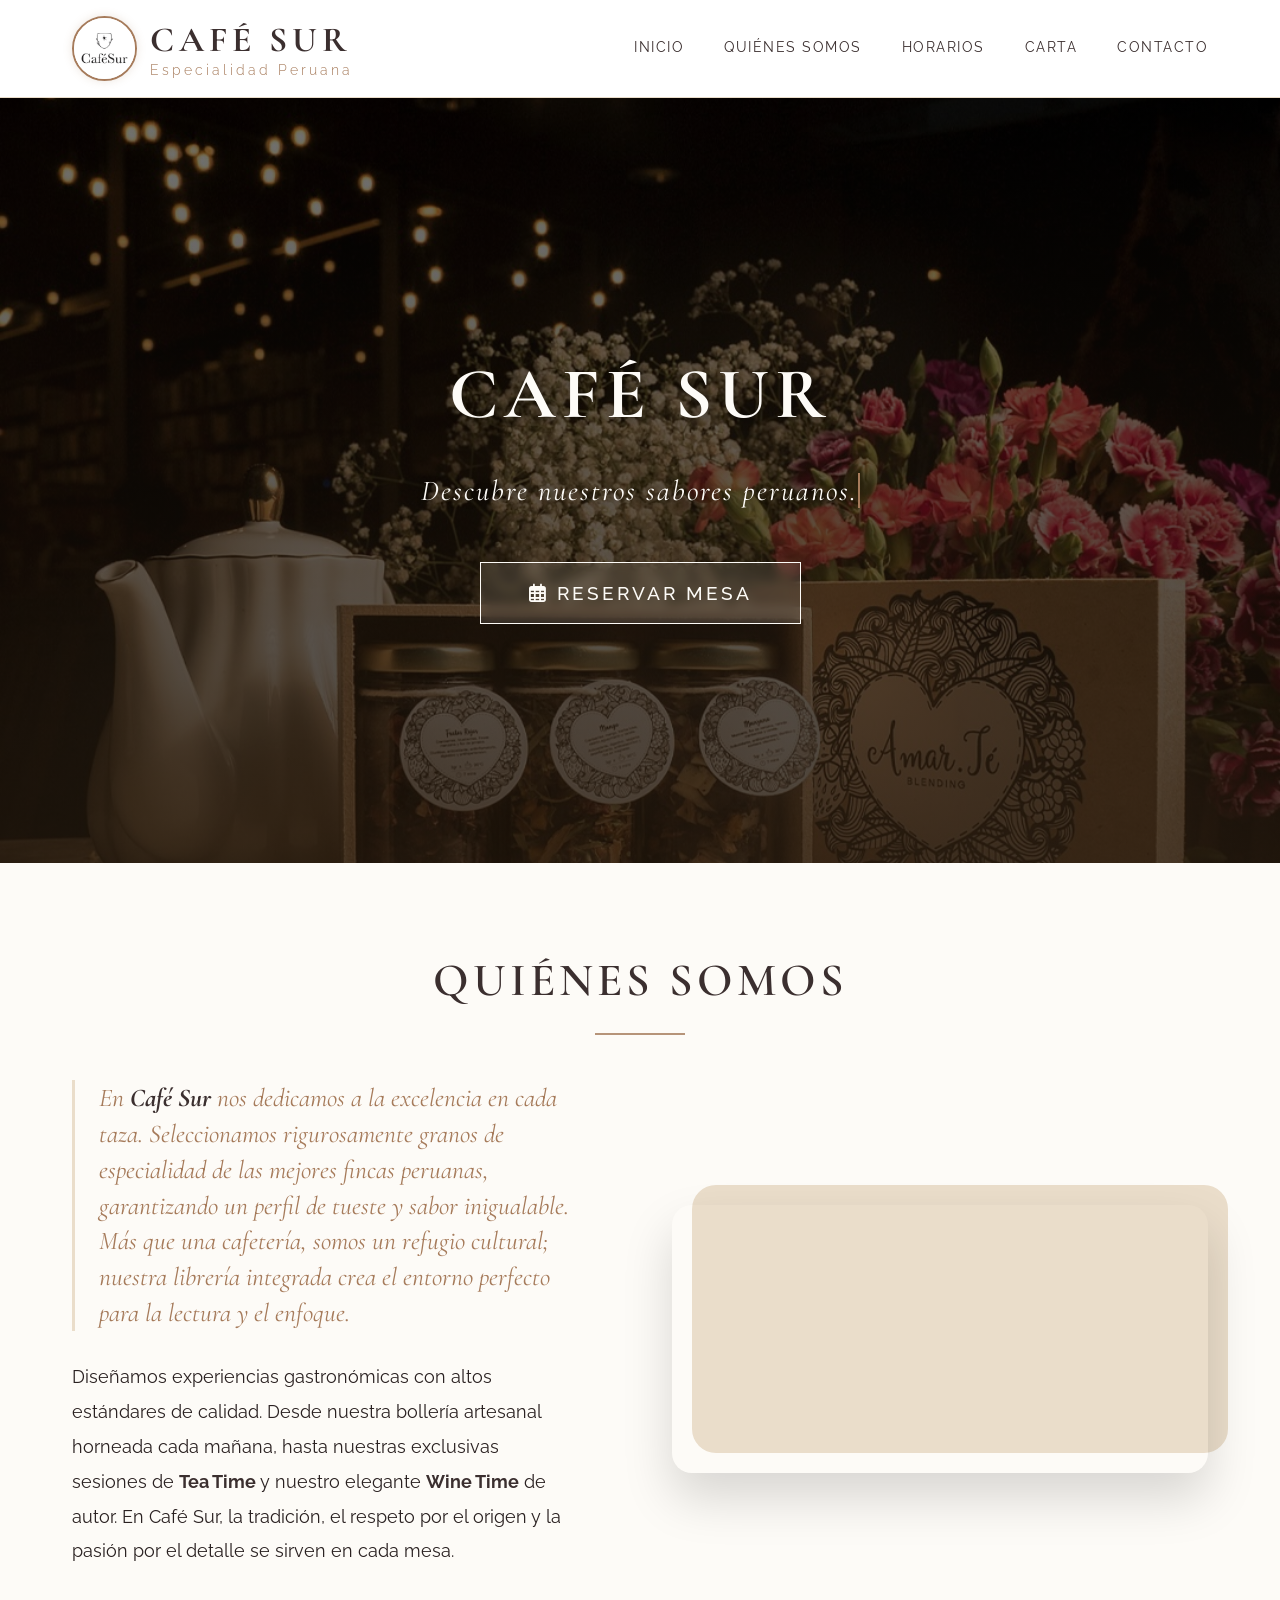
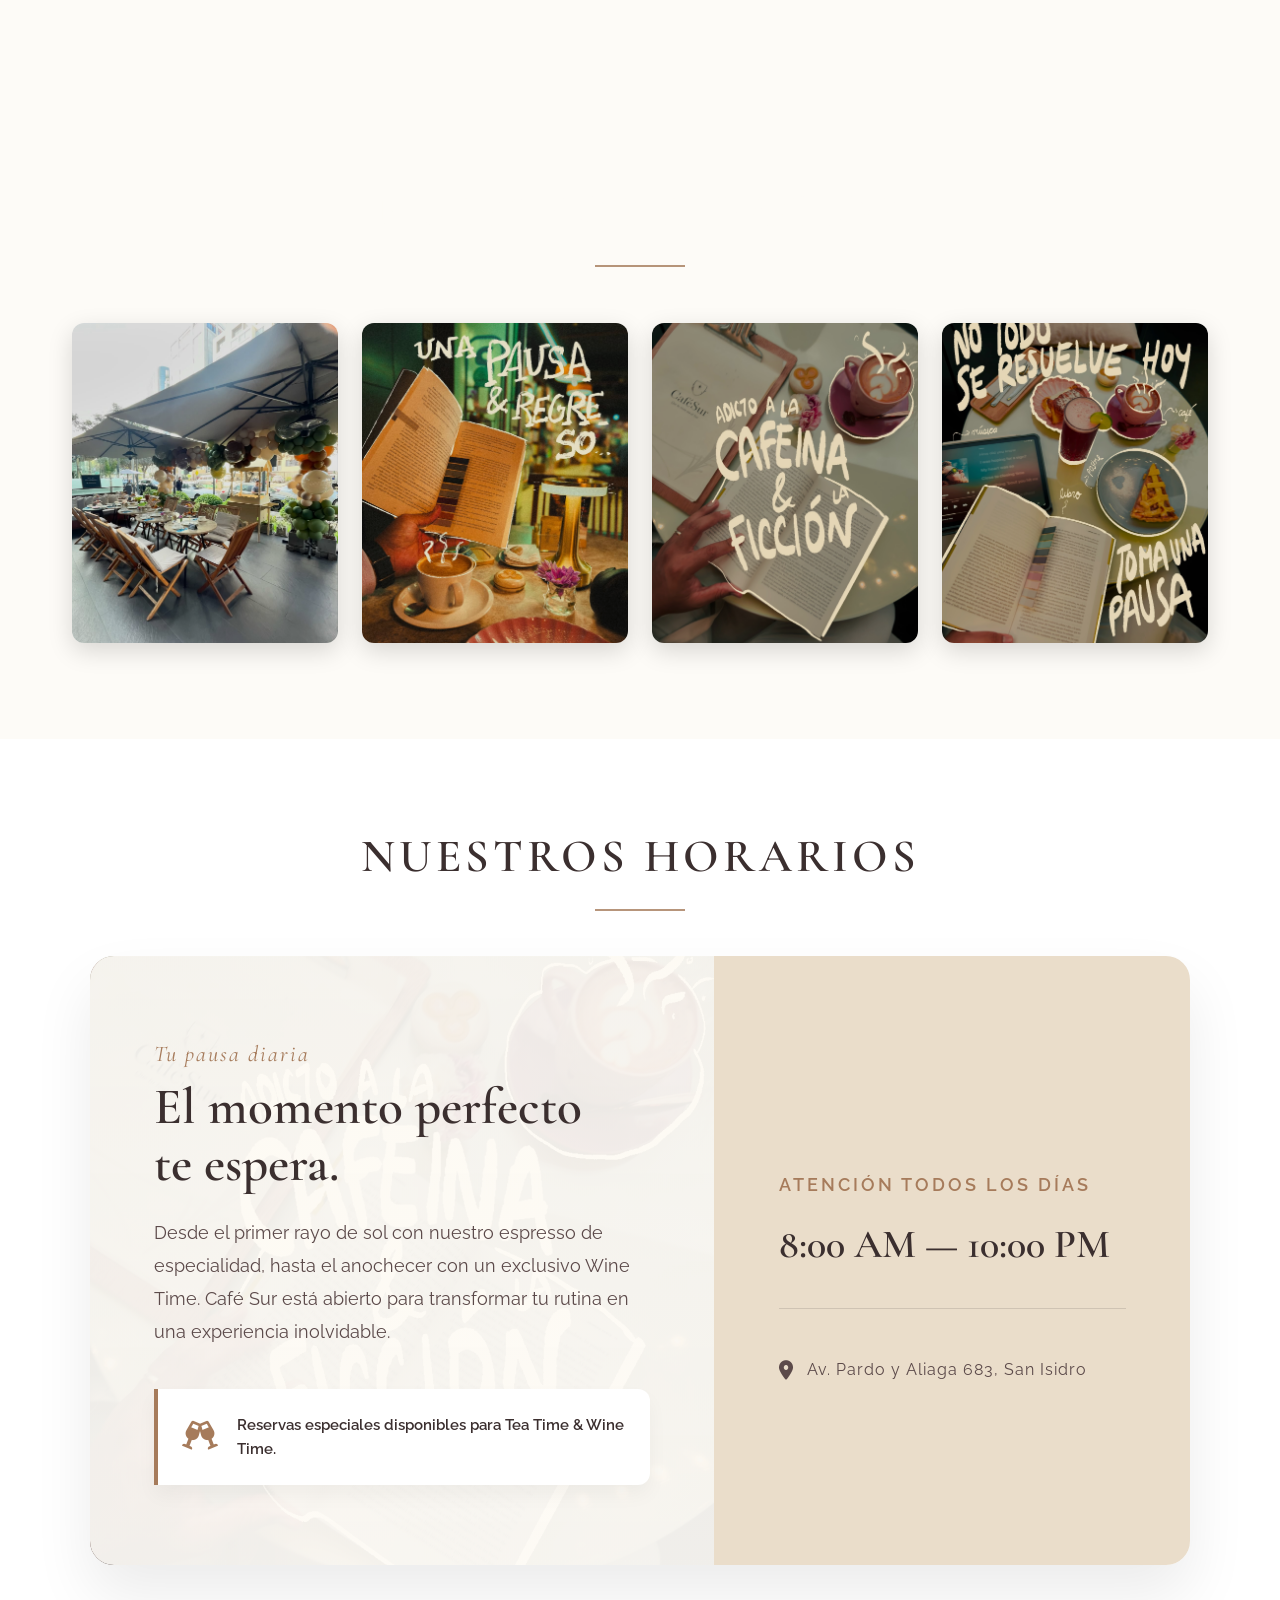
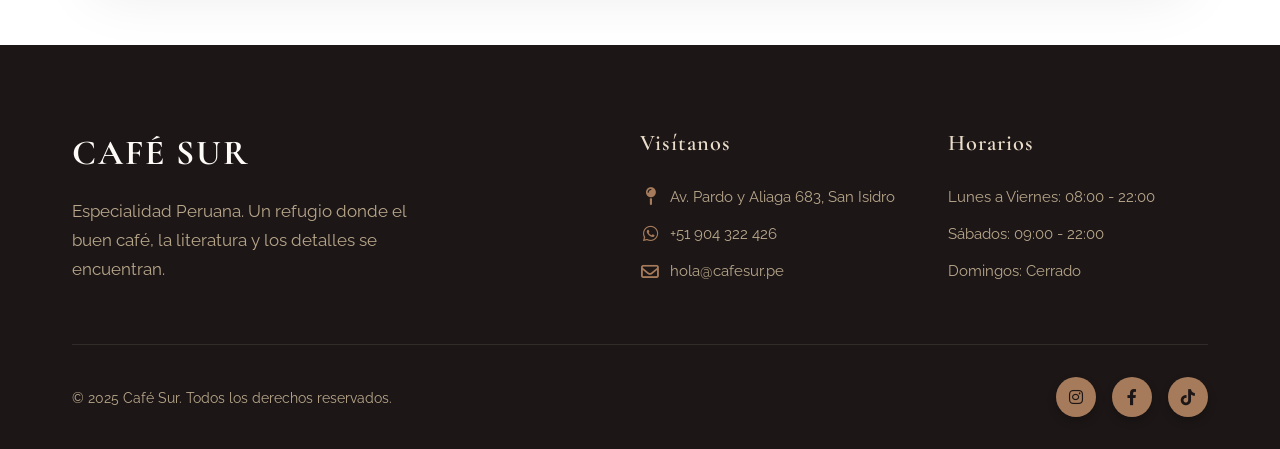
<file: index.html>
<!DOCTYPE html>
<html lang="es">

<head>
    <!-- Metadatos básicos -->
    <meta charset="UTF-8">
    <meta name="viewport"
        content="width=device-width, initial-scale=1.0, maximum-scale=1.0, user-scalable=yes, viewport-fit=cover">
    <meta name="description" content="Descubre Café Sur, tu cafetería de especialidad. Disfruta del mejor café peruano, bollería artesanal, y exclusivas tardes de Tea & Wine Time en un ambiente único.">
    <title>Café Sur | Cafetería de Especialidad · Sabores Peruanos e Internacionales</title>

    <!-- Fuentes Google -->
    <link rel="preconnect" href="https://fonts.googleapis.com">
    <link rel="preconnect" href="https://fonts.gstatic.com" crossorigin>
    <link
        href="https://fonts.googleapis.com/css2?family=Cormorant+Garamond:wght@400;600;700&family=Raleway:wght@300;400;500;600&display=swap"
        rel="stylesheet">

    <!-- Font Awesome para íconos -->
    <link rel="stylesheet" href="https://cdnjs.cloudflare.com/ajax/libs/font-awesome/6.0.0-beta3/css/all.min.css">

    <!-- Vinculación al archivo CSS externo -->
    <link rel="stylesheet" href="estilos.css">
</head>

<body>
    <!-- ==================== HEADER ==================== -->
    <header>
        <div class="container header-inner">

            <!-- Logo -->
            <div class="logo">
                <img src="IMAGENES/logo_cafesur.jpg" alt="Logo Café Sur" class="logo-img">
                <div class="logo-text">
                    CAFÉ SUR
                    <span>Especialidad Peruana</span>
                </div>
            </div>

            <!-- Menú de navegación -->
            <nav class="nav-links">
                <a href="#">Inicio</a>
                <a href="#quienes">Quiénes Somos</a>
                <a href="#horarios">Horarios</a>
                <a href="carta.html">Carta</a>
                <a href="contacto.html">Contacto</a>
            </nav>

            <!-- Botón menú móvil -->
            <button class="menu-toggle" id="menuToggle">
                <i class="fas fa-bars"></i>
            </button>

        </div>
    </header>

    <!-- ==================== HERO SECTION ==================== -->
    <section class="hero">
        <div class="hero-content">
            <h1>CAFÉ SUR</h1>
            <p class="subtitle">Descubre nuestros sabores <span class="txt-rotate" data-period="2000" data-rotate='[ "peruanos.", "internacionales.", "ancestrales.", "únicos." ]'></span></p>
            <a href="reservas.html" target="_blank" class="btn-reservar">
                <i class="far fa-calendar-alt"></i> Reservar Mesa
            </a>
        </div>
    </section>


    <!-- ==================== SECCIÓN: QUIÉNES SOMOS ==================== -->
    <section id="quienes" class="section">
        <div class="container">


            <!-- Título de sección -->
            <h2 class="section-title">QUIÉNES SOMOS</h2>

            <!-- Contenido: texto + imágenes -->
            <div class="about-grid">

                <!-- Columna de texto -->
                <div class="about-text">
                    <p>
                        En <strong>Café Sur</strong> nos dedicamos a la excelencia en cada taza. Seleccionamos rigurosamente granos de especialidad de las mejores fincas peruanas, garantizando un perfil de tueste y sabor inigualable. Más que una cafetería, somos un refugio cultural; nuestra librería integrada crea el entorno perfecto para la lectura y el enfoque.
                    </p>
                    <p>
                        Diseñamos experiencias gastronómicas con altos estándares de calidad. Desde nuestra bollería artesanal horneada cada mañana, hasta nuestras exclusivas sesiones de <strong>Tea Time</strong> y nuestro elegante <strong>Wine Time</strong> de autor. En Café Sur, la tradición, el respeto por el origen y la pasión por el detalle se sirven en cada mesa.
                    </p>
                </div>

                <!-- Columna de Video Principal -->
                <div class="about-video-single">
                    <video autoplay loop muted playsinline class="video-main-intro">
                        <source src="VIDEOS/intro.mp4" type="video/mp4">
                        Tu navegador no soporta la etiqueta de video.
                    </video>
                </div>
            </div>

        </div>
    </section>

    <!-- ==================== SECCIÓN: GALERÍA ==================== -->
    <section id="galeria" class="section">
        <div class="container">
            <h2 class="section-title">NUESTROS ESPACIOS</h2>
            <div class="gallery-grid">
                <div class="gallery-item"><img src="IMAGENES/imagen 02.jpg" alt="Espacio Café Sur 1"></div>
                <div class="gallery-item"><img src="IMAGENES/imagen 03.jpg" alt="Espacio Café Sur 2"></div>
                <div class="gallery-item"><img src="IMAGENES/imagen 04.jpg" alt="Espacio Café Sur 3"></div>
                <div class="gallery-item"><img src="IMAGENES/imagen 05.jpg" alt="Espacio Café Sur 4"></div>
            </div>
        </div>
    </section>

    <!-- ==================== SECCIÓN: HORARIOS ==================== -->
    <section id="horarios" class="section section-light">
        <div class="container">
            <h2 class="section-title">NUESTROS HORARIOS</h2>
            <div class="horarios-modern">
                <div class="horarios-info">
                    <span class="subtitle-decorative">Tu pausa diaria</span>
                    <h3>El momento perfecto <br>te espera.</h3>
                    <p>Desde el primer rayo de sol con nuestro espresso de especialidad, hasta el anochecer con un exclusivo Wine Time. Café Sur está abierto para transformar tu rutina en una experiencia inolvidable.</p>
                    <div class="fin-semana-modern">
                        <i class="fas fa-glass-cheers"></i>
                        <span>Reservas especiales disponibles para Tea Time & Wine Time.</span>
                    </div>
                </div>
                <div class="horarios-list">
                    <div class="horario-row">
                        <span class="day">Atención todos los días</span>
                        <span class="time">8:00 AM — 10:00 PM</span>
                    </div>
                    <div class="horario-footer-note">
                        <i class="fas fa-map-marker-alt"></i> Av. Pardo y Aliaga 683, San Isidro
                    </div>
                </div>
            </div>
        </div>
    </section>

    <!-- ==================== FOOTER ==================== -->
    <footer>
        <div class="container">
            <div class="footer-grid">
                
                <!-- Columna 1: Marca -->
                <div class="footer-brand">
                    <h2 class="footer-logo">
                        CAFÉ SUR
                    </h2>
                    <p class="footer-description">
                        Especialidad Peruana. Un refugio donde el buen café, la literatura y los detalles se encuentran.
                    </p>
                </div>

                <!-- Columna 2: Ubicación y Contacto -->
                <div class="footer-info">
                    <h3>Visítanos</h3>
                    <p><i class="fas fa-map-pin"></i> Av. Pardo y Aliaga 683, San Isidro</p>
                    <p><i class="fab fa-whatsapp"></i> +51 904 322 426</p>
                    <p><i class="far fa-envelope"></i> hola@cafesur.pe</p>
                </div>

                <!-- Columna 3: Horarios -->
                <div class="footer-info">
                    <h3>Horarios</h3>
                    <p>Lunes a Viernes: 08:00 - 22:00</p>
                    <p>Sábados: 09:00 - 22:00</p>
                    <p>Domingos: Cerrado</p>
                </div>

            </div>

            <!-- Copyright -->
            <div class="footer-bottom">
                <p class="footer-copyright">
                    © 2025 Café Sur. Todos los derechos reservados.
                </p>
                <div class="footer-socials">
                    <a href="#"><i class="fab fa-instagram"></i></a>
                    <a href="#"><i class="fab fa-facebook-f"></i></a>
                    <a href="#"><i class="fab fa-tiktok"></i></a>
                </div>
            </div>
        </div>
    </footer>



    <!-- Vinculación al archivo JavaScript externo -->
    <script src="script.js"></script>
</body>

</html>
</file>
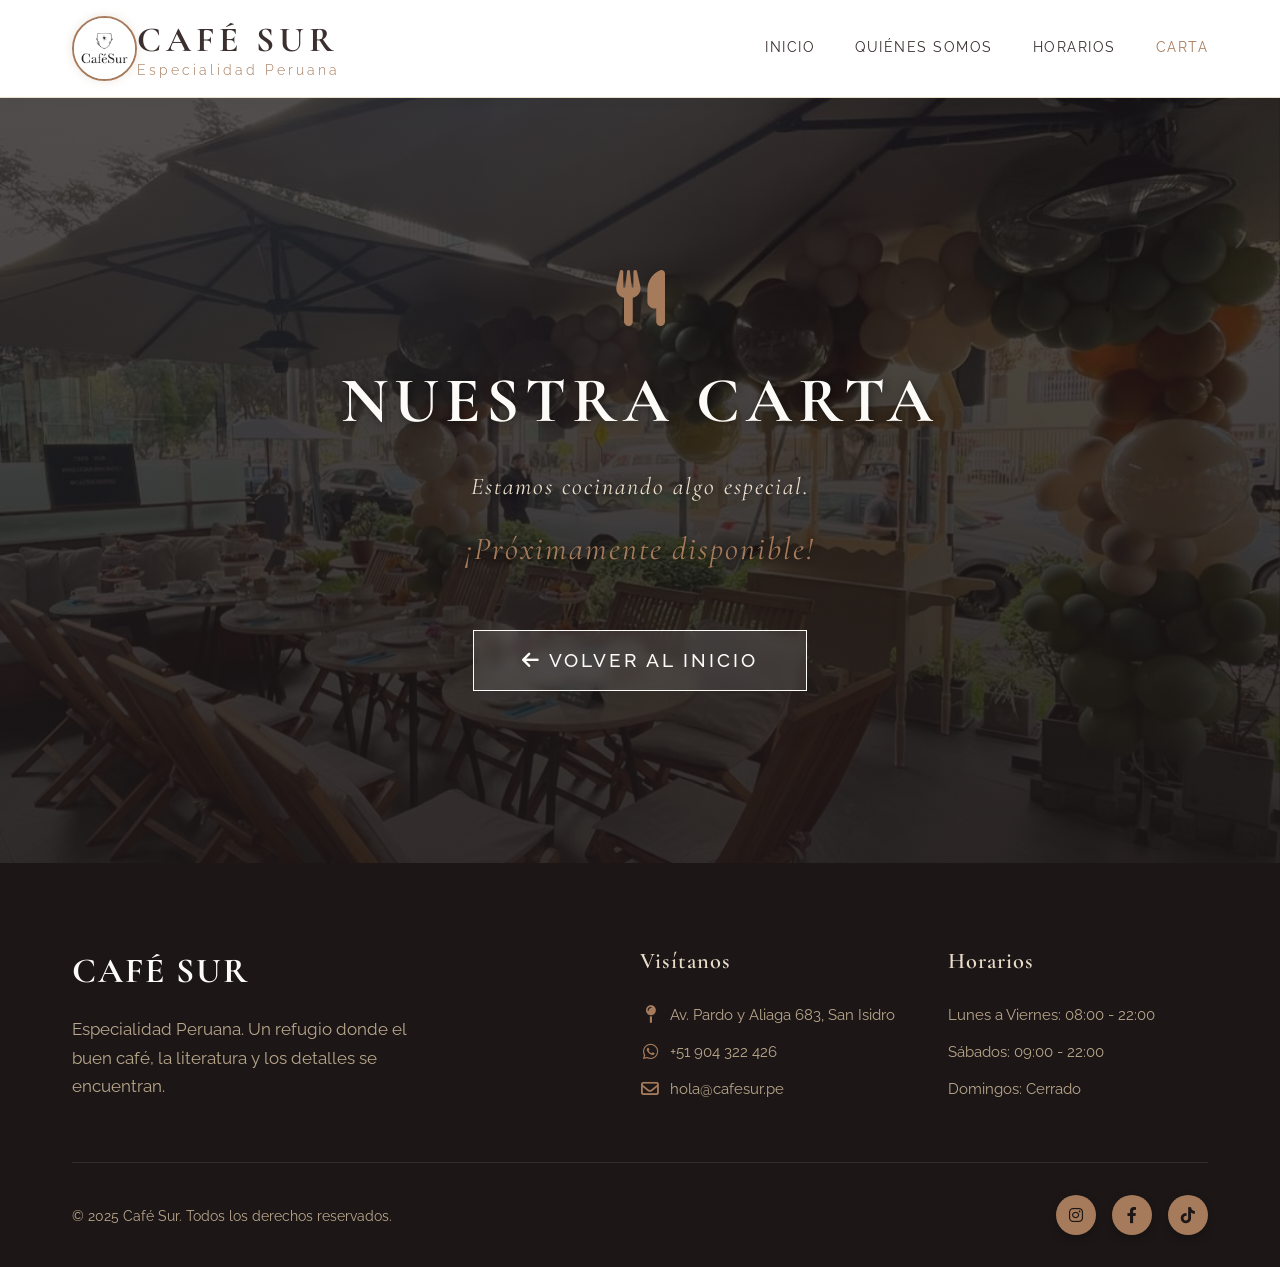
<file: carta.html>
<!DOCTYPE html>
<html lang="es">

<head>
    <!-- Metadatos básicos -->
    <meta charset="UTF-8">
    <meta name="viewport"
        content="width=device-width, initial-scale=1.0, maximum-scale=1.0, user-scalable=yes, viewport-fit=cover">
    <title>Nuestra Carta | Café Sur</title>

    <!-- Fuentes Google -->
    <link rel="preconnect" href="https://fonts.googleapis.com">
    <link rel="preconnect" href="https://fonts.gstatic.com" crossorigin>
    <link
        href="https://fonts.googleapis.com/css2?family=Cormorant+Garamond:wght@400;600;700&family=Raleway:wght@300;400;500;600&display=swap"
        rel="stylesheet">

    <!-- Font Awesome para íconos -->
    <link rel="stylesheet" href="https://cdnjs.cloudflare.com/ajax/libs/font-awesome/6.0.0-beta3/css/all.min.css">

    <!-- Vinculación al archivo CSS externo -->
    <link rel="stylesheet" href="estilos.css">
</head>

<body>
    <!-- ==================== HEADER ==================== -->
    <header>
        <div class="container header-inner">

            <!-- Logo -->
            <div class="logo">
                <a href="index.html" style="display: flex; align-items: center; text-decoration: none;">
                    <img src="IMAGENES/logo_cafesur.jpg" alt="Logo Café Sur" class="logo-img">
                    <div class="logo-text">
                        CAFÉ SUR
                        <span>Especialidad Peruana</span>
                    </div>
                </a>
            </div>

            <!-- Menú de navegación -->
            <nav class="nav-links">
                <a href="index.html">Inicio</a>
                <a href="index.html#quienes">Quiénes Somos</a>
                <a href="index.html#horarios">Horarios</a>
                <a href="carta.html" style="color: #A67B5B;">Carta</a>
            </nav>

            <!-- Botón menú móvil -->
            <button class="menu-toggle" id="menuToggle">
                <i class="fas fa-bars"></i>
            </button>

        </div>
    </header>

    <!-- ==================== COMING SOON SECTION ==================== -->
    <section class="hero" style="min-height: 85vh; display: flex; align-items: center; justify-content: center; background: linear-gradient(rgba(28, 22, 22, 0.75), rgba(28, 22, 22, 0.9)), url('IMAGENES/imagen 02.jpg'); background-size: cover; background-position: center;">
        <div class="hero-content" style="text-align: center;">
            <i class="fas fa-utensils" style="font-size: 3.5rem; color: #A67B5B; margin-bottom: 1.5rem;"></i>
            <h1 style="font-size: 4rem; margin-bottom: 1rem;">NUESTRA CARTA</h1>
            <p class="subtitle" style="font-size: 1.5rem; color: #EADDCA; margin-bottom: 2.5rem; letter-spacing: 2px;">
                Estamos cocinando algo especial. <br>
                <span style="color: #A67B5B; font-style: italic; font-family: 'Cormorant Garamond', serif; font-size: 2rem; display: inline-block; margin-top: 1rem;">¡Próximamente disponible!</span>
            </p>
            <a href="index.html" class="btn-reservar" style="text-decoration: none;">
                <i class="fas fa-arrow-left"></i> Volver al Inicio
            </a>
        </div>
    </section>

    <!-- ==================== FOOTER ==================== -->
    <footer>
        <div class="container">
            <div class="footer-grid">
                
                <!-- Columna 1: Marca -->
                <div class="footer-brand">
                    <h2 class="footer-logo">CAFÉ SUR</h2>
                    <p class="footer-description">
                        Especialidad Peruana. Un refugio donde el buen café, la literatura y los detalles se encuentran.
                    </p>
                </div>

                <!-- Columna 2: Ubicación y Contacto -->
                <div class="footer-info">
                    <h3>Visítanos</h3>
                    <p><i class="fas fa-map-pin"></i> Av. Pardo y Aliaga 683, San Isidro</p>
                    <p><i class="fab fa-whatsapp"></i> +51 904 322 426</p>
                    <p><i class="far fa-envelope"></i> hola@cafesur.pe</p>
                </div>

                <!-- Columna 3: Horarios -->
                <div class="footer-info">
                    <h3>Horarios</h3>
                    <p>Lunes a Viernes: 08:00 - 22:00</p>
                    <p>Sábados: 09:00 - 22:00</p>
                    <p>Domingos: Cerrado</p>
                </div>

            </div>

            <!-- Copyright -->
            <div class="footer-bottom">
                <p class="footer-copyright">
                    © 2025 Café Sur. Todos los derechos reservados.
                </p>
                <div class="footer-socials">
                    <a href="#"><i class="fab fa-instagram"></i></a>
                    <a href="#"><i class="fab fa-facebook-f"></i></a>
                    <a href="#"><i class="fab fa-tiktok"></i></a>
                </div>
            </div>
        </div>
    </footer>

    <!-- Vinculación al archivo JavaScript externo -->
    <script src="script.js"></script>
</body>
</html>
</file>
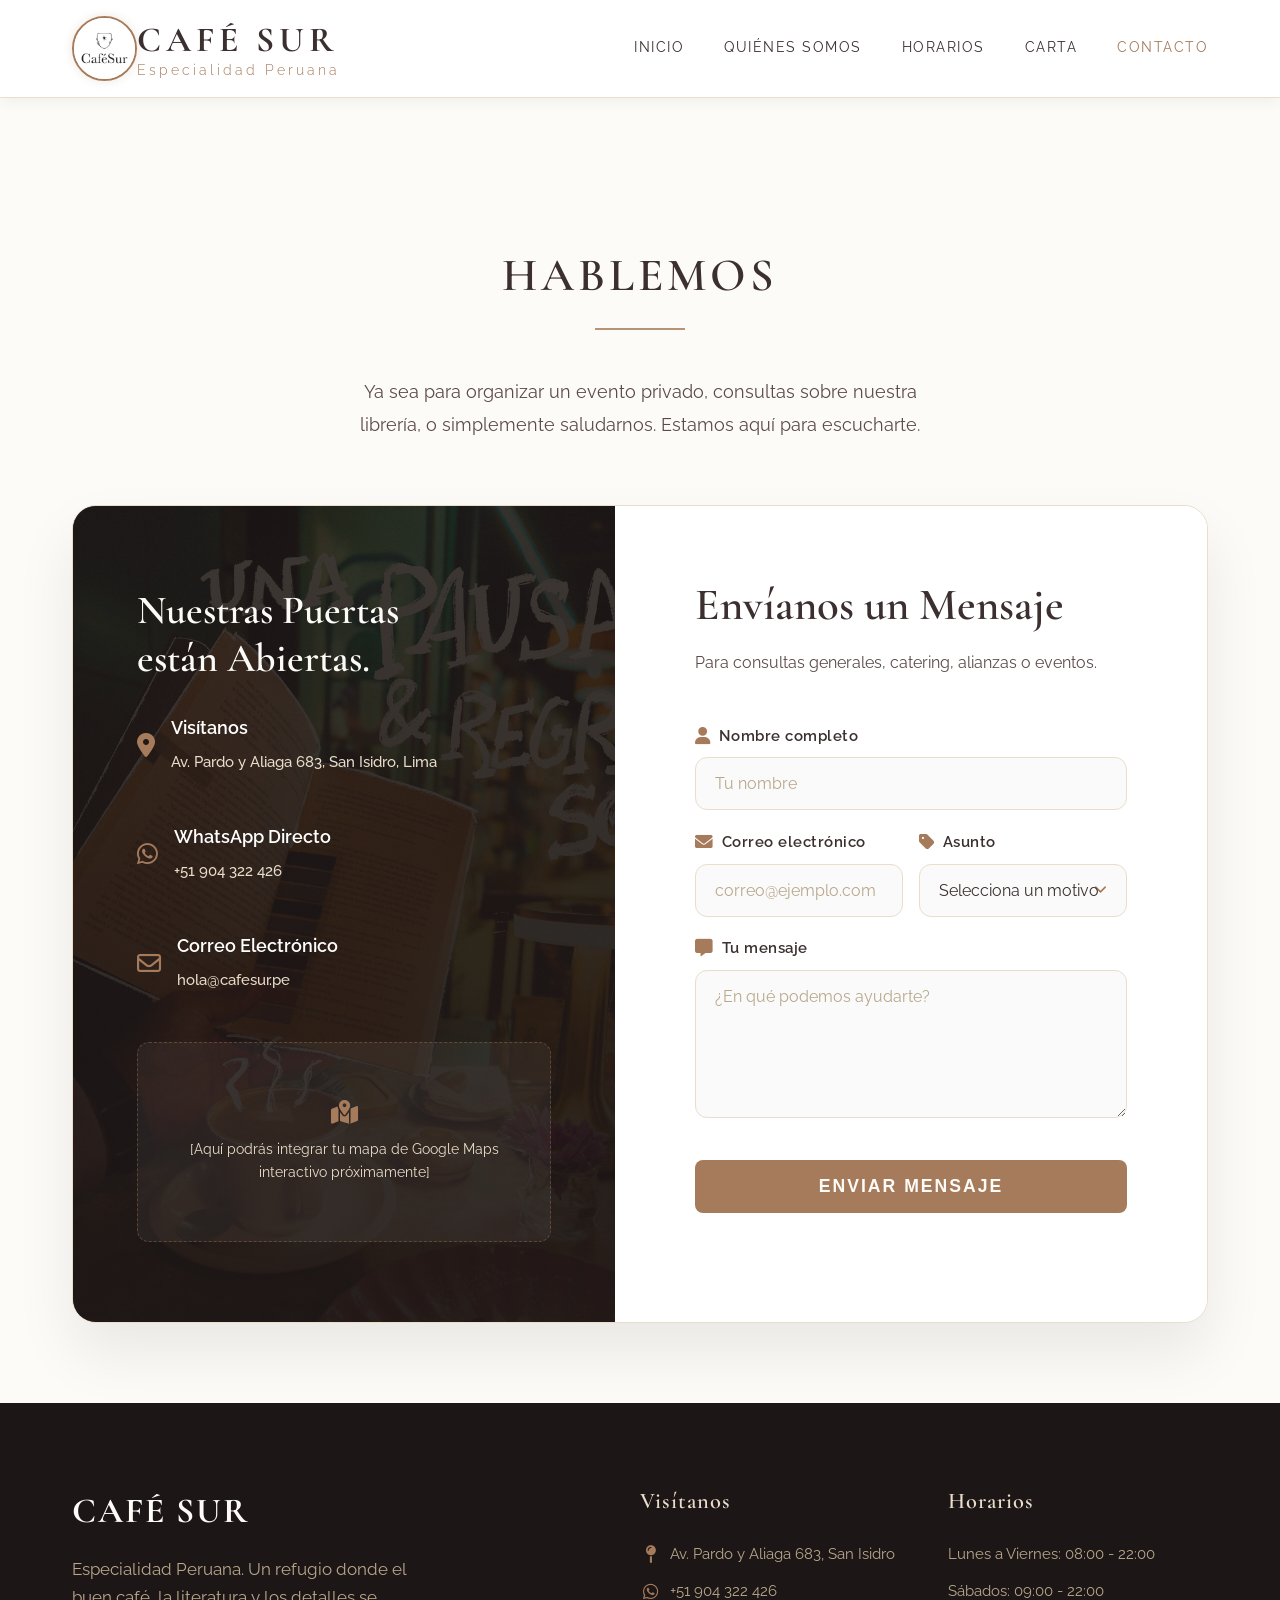
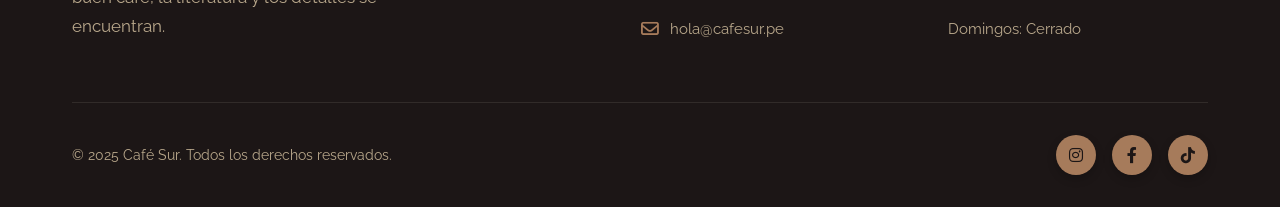
<file: contacto.html>
<!DOCTYPE html>
<html lang="es">

<head>
    <!-- Metadatos básicos -->
    <meta charset="UTF-8">
    <meta name="viewport"
        content="width=device-width, initial-scale=1.0, maximum-scale=1.0, user-scalable=yes, viewport-fit=cover">
    <title>Contacto | Café Sur</title>

    <!-- Fuentes Google -->
    <link rel="preconnect" href="https://fonts.googleapis.com">
    <link rel="preconnect" href="https://fonts.gstatic.com" crossorigin>
    <link
        href="https://fonts.googleapis.com/css2?family=Cormorant+Garamond:wght@400;600;700&family=Raleway:wght@300;400;500;600&display=swap"
        rel="stylesheet">

    <!-- Font Awesome para íconos -->
    <link rel="stylesheet" href="https://cdnjs.cloudflare.com/ajax/libs/font-awesome/6.0.0-beta3/css/all.min.css">

    <!-- Vinculación al archivo CSS externo -->
    <link rel="stylesheet" href="estilos.css">
</head>

<body class="reservas-page">
    <!-- ==================== HEADER ==================== -->
    <header>
        <div class="container header-inner">

            <!-- Logo -->
            <div class="logo">
                <a href="index.html" style="display: flex; align-items: center; text-decoration: none;">
                    <img src="IMAGENES/logo_cafesur.jpg" alt="Logo Café Sur" class="logo-img">
                    <div class="logo-text">
                        CAFÉ SUR
                        <span>Especialidad Peruana</span>
                    </div>
                </a>
            </div>

            <!-- Menú de navegación -->
            <nav class="nav-links">
                <a href="index.html">Inicio</a>
                <a href="index.html#quienes">Quiénes Somos</a>
                <a href="index.html#horarios">Horarios</a>
                <a href="carta.html">Carta</a>
                <a href="contacto.html" class="active" style="color: #A67B5B;">Contacto</a>
            </nav>

            <!-- Botón menú móvil -->
            <button class="menu-toggle" id="menuToggle">
                <i class="fas fa-bars"></i>
            </button>

        </div>
    </header>

    <!-- ==================== CONTENIDO DE CONTACTO ==================== -->
    <section class="reservas-hero" style="padding-top: 140px; padding-bottom: 80px; background-color: #FDFBF7;">
        <div class="container">
            
            <div class="section-header" style="text-align: center; margin-bottom: 4rem;">
                <h2 class="section-title">HABLEMOS</h2>
                <p style="color: #5C4A4A; font-size: 1.15rem; max-width: 600px; margin: 0 auto; line-height: 1.8;">
                    Ya sea para organizar un evento privado, consultas sobre nuestra librería, o simplemente saludarnos. Estamos aquí para escucharte.
                </p>
            </div>

            <div class="reservas-split" style="min-height: auto; box-shadow: 0 30px 60px rgba(0,0,0,0.08); border-radius: 24px; overflow: hidden; background: #FFFFFF;">
                
                <!-- Lado Izquierdo: Información Directa y Mapa -->
                <div class="reservas-info-panel" style="background: linear-gradient(rgba(28, 22, 22, 0.85), rgba(28, 22, 22, 0.95)), url('IMAGENES/imagen 03.jpg'); background-size: cover; border-right: none;">
                    <div class="info-content" style="color: #FDFBF7;">
                        <h2 style="color: #FDFBF7; font-family: 'Cormorant Garamond', serif; font-size: 2.5rem; margin-bottom: 2rem; line-height: 1.2;">Nuestras Puertas<br>están Abiertas.</h2>
                        
                        <div class="perks-list" style="margin-bottom: 3rem;">
                            <div class="perk-item" style="color: #EADDCA;">
                                <i class="fas fa-map-marker-alt" style="color: #A67B5B; font-size: 1.5rem;"></i>
                                <div>
                                    <span style="display: block; color: #FFFFFF; font-weight: 600; font-size: 1.1rem; margin-bottom: 0.3rem;">Visítanos</span>
                                    <span style="font-size: 0.95rem;">Av. Pardo y Aliaga 683, San Isidro, Lima</span>
                                </div>
                            </div>
                            <div class="perk-item" style="color: #EADDCA; margin-top: 1.5rem;">
                                <i class="fab fa-whatsapp" style="color: #A67B5B; font-size: 1.5rem;"></i>
                                <div>
                                    <span style="display: block; color: #FFFFFF; font-weight: 600; font-size: 1.1rem; margin-bottom: 0.3rem;">WhatsApp Directo</span>
                                    <span style="font-size: 0.95rem;">+51 904 322 426</span>
                                </div>
                            </div>
                            <div class="perk-item" style="color: #EADDCA; margin-top: 1.5rem;">
                                <i class="far fa-envelope" style="color: #A67B5B; font-size: 1.5rem;"></i>
                                <div>
                                    <span style="display: block; color: #FFFFFF; font-weight: 600; font-size: 1.1rem; margin-bottom: 0.3rem;">Correo Electrónico</span>
                                    <span style="font-size: 0.95rem;">hola@cafesur.pe</span>
                                </div>
                            </div>
                        </div>

                        <!-- Espacio para Mapa (Placeholder) -->
                        <div style="width: 100%; height: 200px; background: rgba(255,255,255,0.05); border-radius: 12px; display: flex; align-items: center; justify-content: center; border: 1px dashed rgba(166, 123, 91, 0.4);">
                            <span style="color: #EADDCA; font-size: 0.9rem; text-align: center; padding: 1rem;"><i class="fas fa-map-marked-alt" style="font-size: 1.5rem; display: block; margin-bottom: 0.8rem; color: #A67B5B;"></i>[Aquí podrás integrar tu mapa de Google Maps interactivo próximamente]</span>
                        </div>
                    </div>
                </div>

                <!-- Lado Derecho: Formulario de Contacto General -->
                <div class="reservas-form-panel">
                    <h2 class="form-panel-title">Envíanos un Mensaje</h2>
                    <p class="form-panel-subtitle">Para consultas generales, catering, alianzas o eventos.</p>
                    
                    <form class="reserva-form" onsubmit="event.preventDefault(); alert('Este formulario es una plantilla visual. Podrá ser conectado a un correo electrónico más adelante.');">
                        <div class="form-group">
                            <label for="contacto-nombre"><i class="fas fa-user"></i> Nombre completo</label>
                            <input type="text" id="contacto-nombre" required placeholder="Tu nombre">
                        </div>
                        
                        <div class="form-row">
                            <div class="form-group">
                                <label for="contacto-email"><i class="fas fa-envelope"></i> Correo electrónico</label>
                                <input type="email" id="contacto-email" required placeholder="correo@ejemplo.com">
                            </div>
                            <div class="form-group">
                                <label for="contacto-asunto"><i class="fas fa-tag"></i> Asunto</label>
                                <select id="contacto-asunto" required>
                                    <option value="" disabled selected>Selecciona un motivo</option>
                                    <option value="Duda">Consulta General</option>
                                    <option value="Eventos">Eventos Privados / Catering</option>
                                    <option value="Libreria">Consultas sobre la Librería</option>
                                    <option value="Alianzas">Alianzas Comerciales</option>
                                    <option value="Otro">Otro</option>
                                </select>
                            </div>
                        </div>

                        <div class="form-group">
                            <label for="contacto-mensaje"><i class="fas fa-comment-alt"></i> Tu mensaje</label>
                            <textarea id="contacto-mensaje" rows="6" required placeholder="¿En qué podemos ayudarte?"></textarea>
                        </div>

                        <button type="submit" class="btn-submit btn-large">Enviar Mensaje</button>
                    </form>
                </div>

            </div>
        </div>
    </section>

    <!-- ==================== FOOTER ==================== -->
    <footer>
        <div class="container">
            <div class="footer-grid">
                
                <!-- Columna 1: Marca -->
                <div class="footer-brand">
                    <h2 class="footer-logo">CAFÉ SUR</h2>
                    <p class="footer-description">
                        Especialidad Peruana. Un refugio donde el buen café, la literatura y los detalles se encuentran.
                    </p>
                </div>

                <!-- Columna 2: Ubicación y Contacto -->
                <div class="footer-info">
                    <h3>Visítanos</h3>
                    <p><i class="fas fa-map-pin"></i> Av. Pardo y Aliaga 683, San Isidro</p>
                    <p><i class="fab fa-whatsapp"></i> +51 904 322 426</p>
                    <p><i class="far fa-envelope"></i> hola@cafesur.pe</p>
                </div>

                <!-- Columna 3: Horarios -->
                <div class="footer-info">
                    <h3>Horarios</h3>
                    <p>Lunes a Viernes: 08:00 - 22:00</p>
                    <p>Sábados: 09:00 - 22:00</p>
                    <p>Domingos: Cerrado</p>
                </div>

            </div>

            <!-- Copyright -->
            <div class="footer-bottom">
                <p class="footer-copyright">
                    © 2025 Café Sur. Todos los derechos reservados.
                </p>
                <div class="footer-socials">
                    <a href="#"><i class="fab fa-instagram"></i></a>
                    <a href="#"><i class="fab fa-facebook-f"></i></a>
                    <a href="#"><i class="fab fa-tiktok"></i></a>
                </div>
            </div>
        </div>
    </footer>

    <!-- Vinculación al archivo JavaScript externo -->
    <script src="script.js"></script>
</body>
</html>
</file>
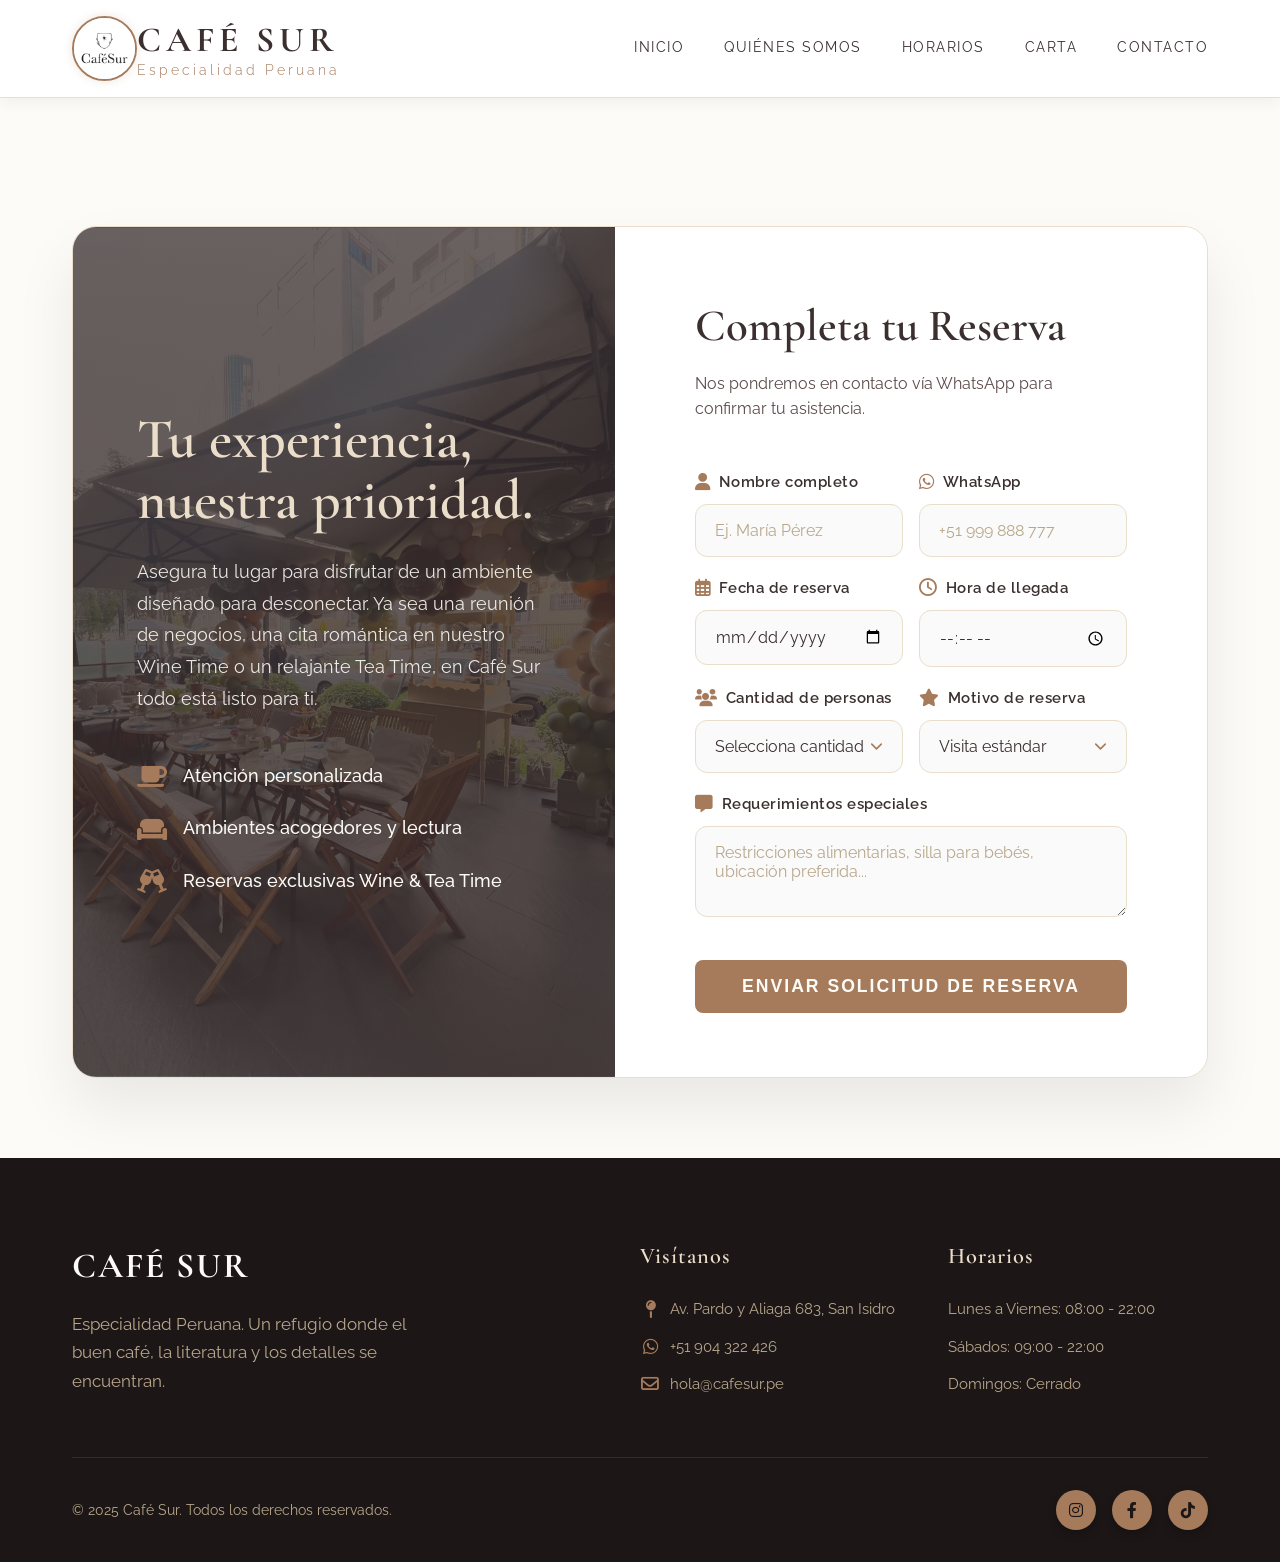
<file: reservas.html>
<!DOCTYPE html>
<html lang="es">

<head>
    <!-- Metadatos básicos -->
    <meta charset="UTF-8">
    <meta name="viewport"
        content="width=device-width, initial-scale=1.0, maximum-scale=1.0, user-scalable=yes, viewport-fit=cover">
    <title>Reserva tu Mesa | Café Sur</title>

    <!-- Fuentes Google -->
    <link rel="preconnect" href="https://fonts.googleapis.com">
    <link rel="preconnect" href="https://fonts.gstatic.com" crossorigin>
    <link
        href="https://fonts.googleapis.com/css2?family=Cormorant+Garamond:wght@400;600;700&family=Raleway:wght@300;400;500;600&display=swap"
        rel="stylesheet">

    <!-- Font Awesome para íconos -->
    <link rel="stylesheet" href="https://cdnjs.cloudflare.com/ajax/libs/font-awesome/6.0.0-beta3/css/all.min.css">

    <!-- Vinculación al archivo CSS externo -->
    <link rel="stylesheet" href="estilos.css">
</head>

<body class="reservas-page">
    <!-- ==================== HEADER ==================== -->
    <header>
        <div class="container header-inner">

            <!-- Logo -->
            <div class="logo">
                <a href="index.html" style="display: flex; align-items: center; text-decoration: none;">
                    <img src="IMAGENES/logo_cafesur.jpg" alt="Logo Café Sur" class="logo-img">
                    <div class="logo-text">
                        CAFÉ SUR
                        <span>Especialidad Peruana</span>
                    </div>
                </a>
            </div>

            <!-- Menú de navegación -->
            <nav class="nav-links">
                <a href="index.html">Inicio</a>
                <a href="index.html#quienes">Quiénes Somos</a>
                <a href="index.html#horarios">Horarios</a>
                <a href="carta.html">Carta</a>
                <a href="contacto.html">Contacto</a>
            </nav>

            <!-- Botón menú móvil -->
            <button class="menu-toggle" id="menuToggle">
                <i class="fas fa-bars"></i>
            </button>

        </div>
    </header>

    <!-- ==================== CONTENIDO DE RESERVAS ==================== -->
    <section class="reservas-hero">
        <div class="container">
            <div class="reservas-split">
                
                <!-- Lado Izquierdo: Información visual -->
                <div class="reservas-info-panel">
                    <div class="info-content">
                        <h2>Tu experiencia,<br>nuestra prioridad.</h2>
                        <p>Asegura tu lugar para disfrutar de un ambiente diseñado para desconectar. Ya sea una reunión de negocios, una cita romántica en nuestro Wine Time o un relajante Tea Time, en Café Sur todo está listo para ti.</p>
                        
                        <div class="perks-list">
                            <div class="perk-item">
                                <i class="fas fa-coffee"></i>
                                <span>Atención personalizada</span>
                            </div>
                            <div class="perk-item">
                                <i class="fas fa-couch"></i>
                                <span>Ambientes acogedores y lectura</span>
                            </div>
                            <div class="perk-item">
                                <i class="fas fa-glass-cheers"></i>
                                <span>Reservas exclusivas Wine & Tea Time</span>
                            </div>
                        </div>
                    </div>
                </div>

                <!-- Lado Derecho: Formulario Detallado -->
                <div class="reservas-form-panel">
                    <h2 class="form-panel-title">Completa tu Reserva</h2>
                    <p class="form-panel-subtitle">Nos pondremos en contacto vía WhatsApp para confirmar tu asistencia.</p>
                    
                    <form id="reservaPageForm" class="reserva-form">
                        <div class="form-row">
                            <div class="form-group">
                                <label for="nombre"><i class="fas fa-user"></i> Nombre completo</label>
                                <input type="text" id="nombre" required placeholder="Ej. María Pérez">
                            </div>
                            <div class="form-group">
                                <label for="telefono"><i class="fab fa-whatsapp"></i> WhatsApp</label>
                                <input type="tel" id="telefono" required placeholder="+51 999 888 777">
                            </div>
                        </div>

                        <div class="form-row">
                            <div class="form-group">
                                <label for="fecha"><i class="far fa-calendar-alt"></i> Fecha de reserva</label>
                                <input type="date" id="fecha" required>
                            </div>
                            <div class="form-group">
                                <label for="hora"><i class="far fa-clock"></i> Hora de llegada</label>
                                <input type="time" id="hora" required>
                            </div>
                        </div>

                        <div class="form-row">
                            <div class="form-group">
                                <label for="personas"><i class="fas fa-users"></i> Cantidad de personas</label>
                                <select id="personas" required>
                                    <option value="" disabled selected>Selecciona cantidad</option>
                                    <option value="1">1 Persona</option>
                                    <option value="2">2 Personas</option>
                                    <option value="3">3 Personas</option>
                                    <option value="4">4 Personas</option>
                                    <option value="5">5 Personas</option>
                                    <option value="6+">6 a más (Grupo grande)</option>
                                </select>
                            </div>
                            <div class="form-group">
                                <label for="motivo"><i class="fas fa-star"></i> Motivo de reserva</label>
                                <select id="motivo" required>
                                    <option value="Estandar">Visita estándar</option>
                                    <option value="Tea Time">Tea Time</option>
                                    <option value="Wine Time">Wine Time</option>
                                    <option value="Cumpleanos">Cumpleaños</option>
                                    <option value="Reunion">Reunión de trabajo / Estudio</option>
                                    <option value="Otro">Otro</option>
                                </select>
                            </div>
                        </div>

                        <div class="form-group">
                            <label for="mensaje"><i class="fas fa-comment-alt"></i> Requerimientos especiales</label>
                            <textarea id="mensaje" rows="3" placeholder="Restricciones alimentarias, silla para bebés, ubicación preferida..."></textarea>
                        </div>

                        <button type="submit" class="btn-submit btn-large">Enviar Solicitud de Reserva</button>
                    </form>

                    <div id="reservaPageSuccess" class="reserva-success hidden">
                        <i class="fas fa-check-circle"></i>
                        <h3>¡Solicitud Recibida!</h3>
                        <p>Hemos registrado tu reserva exitosamente. Nos contactaremos contigo por WhatsApp para confirmarla a la brevedad. ¡Gracias por preferir Café Sur!</p>
                        <a href="index.html" class="btn-submit" style="display:inline-block; text-align:center; text-decoration:none;">Volver al Inicio</a>
                    </div>
                </div>

            </div>
        </div>
    </section>

    <!-- ==================== FOOTER ==================== -->
    <footer>
        <div class="container">
            <div class="footer-grid">
                
                <!-- Columna 1: Marca -->
                <div class="footer-brand">
                    <h2 class="footer-logo">
                        CAFÉ SUR
                    </h2>
                    <p class="footer-description">
                        Especialidad Peruana. Un refugio donde el buen café, la literatura y los detalles se encuentran.
                    </p>
                </div>

                <!-- Columna 2: Ubicación y Contacto -->
                <div class="footer-info">
                    <h3>Visítanos</h3>
                    <p><i class="fas fa-map-pin"></i> Av. Pardo y Aliaga 683, San Isidro</p>
                    <p><i class="fab fa-whatsapp"></i> +51 904 322 426</p>
                    <p><i class="far fa-envelope"></i> hola@cafesur.pe</p>
                </div>

                <!-- Columna 3: Horarios -->
                <div class="footer-info">
                    <h3>Horarios</h3>
                    <p>Lunes a Viernes: 08:00 - 22:00</p>
                    <p>Sábados: 09:00 - 22:00</p>
                    <p>Domingos: Cerrado</p>
                </div>

            </div>

            <!-- Copyright -->
            <div class="footer-bottom">
                <p class="footer-copyright">
                    © 2025 Café Sur. Todos los derechos reservados.
                </p>
                <div class="footer-socials">
                    <a href="#"><i class="fab fa-instagram"></i></a>
                    <a href="#"><i class="fab fa-facebook-f"></i></a>
                    <a href="#"><i class="fab fa-tiktok"></i></a>
                </div>
            </div>
        </div>
    </footer>

    <!-- Vinculación al archivo JavaScript externo -->
    <script src="script.js"></script>
</body>
</html>
</file>
<file: estilos.css>
/* =============================================
   RESET Y CONFIGURACIÓN GENERAL
   ============================================= */
* {
    margin: 0;
    padding: 0;
    box-sizing: border-box;
}

body {
    background-color: #FDFBF7;
    font-family: 'Raleway', sans-serif;
    color: #3B2F2F;
    line-height: 1.6;
}

h1,
h2,
h3,
.logo-text {
    font-family: 'Cormorant Garamond', serif;
    font-weight: 600;
}

.container {
    max-width: 1200px;
    margin: 0 auto;
    padding: 0 2rem;
}


/* =============================================
   HEADER
   ============================================= */
header {
    background: #FFFFFF;
    padding: 1rem 0;
    border-bottom: 1px solid #EADDCA;
    box-shadow: 0 4px 15px rgba(0, 0, 0, 0.05);
    position: relative;
    z-index: 10;
}

.header-inner {
    display: flex;
    flex-wrap: wrap;
    align-items: center;
    justify-content: space-between;
}

/* Logo */
.logo {
    display: flex;
    align-items: center;
    gap: 0.8rem;
}

.logo-img {
    width: 65px;
    height: 65px;
    border-radius: 50%;
    object-fit: cover;
    border: 2px solid #A67B5B;
    box-shadow: 0 0 10px rgba(166, 123, 91, 0.2);
}

.logo-text {
    font-size: 2.2rem;
    letter-spacing: 5px;
    color: #3B2F2F;
    font-weight: 700;
    text-transform: uppercase;
    line-height: 1.2;
}

.logo-text span {
    display: block;
    font-family: 'Raleway', sans-serif;
    font-weight: 300;
    font-size: 0.9rem;
    letter-spacing: 3px;
    color: #A67B5B;
    text-transform: none;
}

/* Navegación */
.nav-links {
    display: flex;
    gap: 2.5rem;
    text-transform: uppercase;
    font-size: 0.9rem;
    letter-spacing: 1.5px;
}

.nav-links a {
    color: #3B2F2F;
    text-decoration: none;
    position: relative;
    padding-bottom: 4px;
    transition: 0.3s;
}

.nav-links a::after {
    content: '';
    position: absolute;
    bottom: 0;
    left: 0;
    width: 0;
    height: 1px;
    background: #A67B5B;
    transition: width 0.4s;
}

.nav-links a:hover {
    color: #A67B5B;
}

.nav-links a:hover::after {
    width: 100%;
}

/* Botón menú móvil */
.menu-toggle {
    display: none;
    background: none;
    border: none;
    color: #3B2F2F;
    font-size: 1.8rem;
    cursor: pointer;
}


/* =============================================
   HERO SECTION
   ============================================= */
.hero {
    background: linear-gradient(rgba(0, 0, 0, 0.55), rgba(30, 20, 10, 0.8)), url('IMAGENES/imagen 01.jpg');
    background-size: cover;
    background-position: center 30%;
    min-height: 85vh;
    display: flex;
    align-items: center;
    justify-content: center;
    text-align: center;
    padding: 2rem;
}

.hero-content {
    max-width: 800px;
    animation: fadeUp 1.5s ease;
}

.hero h1 {
    font-size: 4.5rem;
    font-weight: 700;
    color: #FDFBF7;
    letter-spacing: 6px;
    text-shadow: 2px 2px 10px rgba(0, 0, 0, 0.5);
    margin-bottom: 1rem;
}

.hero .subtitle {
    font-size: 1.8rem;
    font-family: 'Cormorant Garamond', serif;
    font-style: italic;
    color: #FDFBF7;
    margin-bottom: 2rem;
    letter-spacing: 2px;
    text-shadow: 1px 1px 6px rgba(0, 0, 0, 0.6);
}

.txt-rotate > .wrap {
    border-right: 0.08em solid #A67B5B;
    animation: blink 0.7s infinite;
}

@keyframes blink {
    0% { border-right-color: #A67B5B; }
    50% { border-right-color: transparent; }
    100% { border-right-color: #A67B5B; }
}

/* Botón */
.btn-reservar {
    background: rgba(255, 255, 255, 0.1);
    backdrop-filter: blur(6px);
    border: 1.5px solid #FDFBF7;
    color: #FDFBF7;
    padding: 0.9rem 3rem;
    font-size: 1.2rem;
    letter-spacing: 3px;
    text-transform: uppercase;
    font-weight: 500;
    cursor: pointer;
    transition: 0.4s;
    text-decoration: none;
    display: inline-block;
    margin-top: 1rem;
}

.btn-reservar:hover {
    background: #FDFBF7;
    color: #3B2F2F;
    border-color: #FDFBF7;
    box-shadow: 0 0 20px rgba(253, 251, 247, 0.6);
}


/* =============================================
   SECCIONES GENERALES
   ============================================= */
.section {
    padding: 5rem 0;
}

.section-light {
    background-color: #FFFFFF;
}

.section-title {
    font-size: 2.9rem;
    text-align: center;
    color: #3B2F2F;
    margin-bottom: 2.8rem;
    letter-spacing: 4px;
}

.section-title::after {
    content: '';
    display: block;
    width: 90px;
    height: 2px;
    background: #A67B5B;
    margin: 1rem auto 0;
    opacity: 0.8;
}


/* =============================================
   SECCIÓN: ESPECIALIDADES
   ============================================= */
.esp-card:hover {
    transform: translateY(-10px) !important;
    box-shadow: 0 20px 40px rgba(166, 123, 91, 0.15) !important;
    border-color: #A67B5B !important;
}
.esp-card a:hover {
    color: #3B2F2F !important;
}

/* =============================================
   SECCIÓN: QUIÉNES SOMOS
   ============================================= */
.about-grid {
    display: flex;
    flex-wrap: wrap;
    gap: 4rem;
    align-items: center;
}

.about-text {
    flex: 1 1 450px;
    font-size: 1.15rem;
    line-height: 1.9;
    color: #2A2121;
    padding-right: 2rem;
}

.about-text p {
    margin-bottom: 1.8rem;
}

.about-text p:first-of-type {
    font-family: 'Cormorant Garamond', serif;
    font-size: 1.6rem;
    line-height: 1.4;
    color: #A67B5B;
    font-style: italic;
    border-left: 3px solid #EADDCA;
    padding-left: 1.5rem;
}

.about-text strong {
    color: #3B2F2F;
    font-weight: 700;
}

.about-video-single {
    flex: 1 1 450px;
    display: flex;
    justify-content: center;
    align-items: center;
    position: relative;
}

.about-video-single::before {
    content: '';
    position: absolute;
    top: -20px;
    right: -20px;
    width: 100%;
    height: 100%;
    background-color: #EADDCA;
    border-radius: 24px;
    z-index: 0;
}

.video-main-intro {
    width: 100%;
    max-height: 550px;
    object-fit: cover;
    border-radius: 20px;
    box-shadow: 0 25px 50px rgba(0,0,0,0.15);
    border: none;
    position: relative;
    z-index: 1;
}

/* =============================================
   SECCIÓN: GALERÍA
   ============================================= */
#galeria {
    background: linear-gradient(rgba(59, 47, 47, 0.85), rgba(59, 47, 47, 0.85)), url('IMAGENES/imagen 06.jpg');
    background-size: cover;
    background-position: center;
    background-attachment: fixed;
    padding: 6rem 0;
}

#galeria .section-title {
    color: #FDFBF7;
    margin-bottom: 3.5rem;
}

.gallery-grid {
    display: grid;
    grid-template-columns: repeat(4, 1fr);
    gap: 1.5rem;
    max-width: 1200px;
    margin: 0 auto;
}

.gallery-item {
    border-radius: 12px;
    overflow: hidden;
    box-shadow: 0 8px 25px rgba(0,0,0,0.15);
    border: none;
    position: relative;
}

.gallery-item img {
    width: 100%;
    height: 320px;
    object-fit: cover;
    display: block;
    transition: transform 0.5s ease, filter 0.5s ease;
    filter: brightness(0.9);
}

.gallery-item:hover img {
    transform: scale(1.03);
    filter: brightness(1);
}


/* =============================================
   SECCIÓN: HORARIOS
   ============================================= */
.horarios-modern {
    display: flex;
    flex-wrap: wrap;
    background: #FFFFFF;
    border-radius: 24px;
    box-shadow: 0 30px 60px rgba(0,0,0,0.08);
    overflow: hidden;
    max-width: 1100px;
    margin: 0 auto;
    border: none;
}

.horarios-info {
    flex: 1 1 500px;
    padding: 5rem 4rem;
    background: linear-gradient(rgba(253, 251, 247, 0.92), rgba(253, 251, 247, 0.95)), url('IMAGENES/imagen 04.jpg');
    background-size: cover;
    background-position: center;
    display: flex;
    flex-direction: column;
    justify-content: center;
    position: relative;
    border-right: 1px solid #EADDCA;
}

.subtitle-decorative {
    font-family: 'Cormorant Garamond', serif;
    font-size: 1.4rem;
    font-style: italic;
    color: #A67B5B;
    margin-bottom: 0.5rem;
    letter-spacing: 2px;
}

.horarios-info h3 {
    font-size: 3.2rem;
    color: #3B2F2F;
    margin-bottom: 1.5rem;
    line-height: 1.1;
    font-family: 'Cormorant Garamond', serif;
}

.horarios-info p {
    color: #5C4A4A;
    font-size: 1.15rem;
    margin-bottom: 2.5rem;
    line-height: 1.8;
}

.fin-semana-modern {
    display: flex;
    align-items: center;
    gap: 1.2rem;
    padding: 1.5rem;
    background: #FFFFFF;
    border-left: 4px solid #A67B5B;
    border-radius: 0 12px 12px 0;
    box-shadow: 0 10px 20px rgba(0,0,0,0.04);
}

.fin-semana-modern i {
    font-size: 1.8rem;
    color: #A67B5B;
}

.fin-semana-modern span {
    color: #3B2F2F;
    font-weight: 600;
    font-size: 0.95rem;
}

.horarios-list {
    flex: 1 1 350px;
    padding: 5rem 4rem;
    display: flex;
    flex-direction: column;
    justify-content: center;
    background: #EADDCA;
    color: #3B2F2F;
    position: relative;
}

.horario-row {
    padding: 2rem 0;
    border-bottom: 1px solid rgba(59, 47, 47, 0.15);
    display: flex;
    flex-direction: column;
    gap: 0.8rem;
}

.horario-row:last-child {
    border-bottom: none;
}

.horario-row .day {
    font-size: 1.1rem;
    font-weight: 600;
    letter-spacing: 3px;
    text-transform: uppercase;
    color: #A67B5B;
}

.horario-row .time {
    font-size: 2.5rem;
    font-weight: 600;
    font-family: 'Cormorant Garamond', serif;
    color: #3B2F2F;
}

.horario-footer-note {
    margin-top: 3rem;
    font-size: 1rem;
    color: #5C4A4A;
    letter-spacing: 1px;
    display: flex;
    align-items: center;
    gap: 0.8rem;
}

.horario-footer-note i {
    font-size: 1.2rem;
}

/* =============================================
   PÁGINA DE RESERVAS DETALLADA
   ============================================= */
body.reservas-page {
    background-color: #FDFBF7;
}

.reservas-hero {
    padding: 8rem 0 5rem 0;
    min-height: 100vh;
}

.reservas-split {
    display: flex;
    flex-wrap: wrap;
    background: #FFFFFF;
    border-radius: 24px;
    box-shadow: 0 30px 60px rgba(0,0,0,0.08);
    overflow: hidden;
    border: 1px solid #EADDCA;
}

.reservas-info-panel {
    flex: 1 1 450px;
    background: linear-gradient(rgba(59, 47, 47, 0.75), rgba(59, 47, 47, 0.85)), url('IMAGENES/imagen 02.jpg');
    background-size: cover;
    background-position: center;
    padding: 5rem 4rem;
    color: #FDFBF7;
    display: flex;
    flex-direction: column;
    justify-content: center;
}

.info-content h2 {
    font-family: 'Cormorant Garamond', serif;
    font-size: 3.5rem;
    line-height: 1.1;
    margin-bottom: 1.5rem;
    color: #EADDCA;
}

.info-content p {
    font-size: 1.1rem;
    line-height: 1.8;
    margin-bottom: 3rem;
    opacity: 0.9;
}

.perks-list {
    display: flex;
    flex-direction: column;
    gap: 1.5rem;
}

.perk-item {
    display: flex;
    align-items: center;
    gap: 1rem;
    font-size: 1.1rem;
    font-weight: 500;
}

.perk-item i {
    color: #A67B5B;
    font-size: 1.5rem;
}

.reservas-form-panel {
    flex: 1 1 500px;
    padding: 4rem 5rem;
    background: #FFFFFF;
}

.form-panel-title {
    color: #3B2F2F;
    font-size: 2.8rem;
    font-family: 'Cormorant Garamond', serif;
    margin-bottom: 0.5rem;
}

.form-panel-subtitle {
    color: #5C4A4A;
    margin-bottom: 3rem;
}

.btn-large {
    padding: 1.2rem;
    font-size: 1.2rem;
    margin-top: 2rem;
}

/* =============================================
   MODAL DE RESERVAS (Deprecated but kept just in case)
   ============================================= */
.modal {
    display: none;
    position: fixed;
    z-index: 9999;
    left: 0;
    top: 0;
    width: 100%;
    height: 100%;
    background-color: rgba(0, 0, 0, 0.7);
    backdrop-filter: blur(5px);
    justify-content: center;
    align-items: center;
    opacity: 0;
    transition: opacity 0.3s ease;
}

.modal.show {
    display: flex;
    opacity: 1;
}

.modal-content {
    background-color: #FDFBF7;
    border-radius: 20px;
    padding: 2.5rem;
    width: 90%;
    max-width: 500px;
    max-height: 90vh;
    overflow-y: auto;
    position: relative;
    transform: translateY(-50px);
    transition: transform 0.4s ease;
    box-shadow: 0 25px 50px rgba(0,0,0,0.3);
    border: 1px solid #EADDCA;
}

.modal.show .modal-content {
    transform: translateY(0);
}

.close-modal {
    position: absolute;
    top: 1.2rem;
    right: 1.5rem;
    color: #5C4A4A;
    font-size: 2.5rem;
    font-weight: 300;
    cursor: pointer;
    transition: 0.3s;
    line-height: 1;
}

.close-modal:hover {
    color: #A67B5B;
}

.modal-title {
    color: #3B2F2F;
    font-size: 2.2rem;
    font-family: 'Cormorant Garamond', serif;
    margin-bottom: 0.5rem;
}

.modal-subtitle {
    color: #5C4A4A;
    margin-bottom: 2rem;
    font-size: 1rem;
}

.form-group {
    margin-bottom: 1.2rem;
    text-align: left;
}

.form-row {
    display: flex;
    gap: 1rem;
}

.form-row .form-group {
    flex: 1;
}

.reserva-form label {
    display: flex;
    align-items: center;
    margin-bottom: 0.6rem;
    color: #3B2F2F;
    font-weight: 600;
    font-size: 0.95rem;
    letter-spacing: 0.5px;
}

.reserva-form label i {
    color: #A67B5B;
    margin-right: 8px;
    font-size: 1.1rem;
}

.reserva-form input,
.reserva-form select,
.reserva-form textarea {
    width: 100%;
    padding: 1rem 1.2rem;
    border: 1.5px solid #EADDCA;
    border-radius: 12px;
    background: #FAFAFA;
    font-family: 'Raleway', sans-serif;
    font-size: 1rem;
    color: #3B2F2F;
    outline: none;
    transition: all 0.3s ease;
}

.reserva-form input::placeholder,
.reserva-form textarea::placeholder {
    color: #B8A78B;
    font-weight: 400;
}

.reserva-form select {
    appearance: none;
    -webkit-appearance: none;
    background-image: url("data:image/svg+xml;charset=UTF-8,%3csvg xmlns='http://www.w3.org/2000/svg' viewBox='0 0 24 24' fill='none' stroke='%23A67B5B' stroke-width='2' stroke-linecap='round' stroke-linejoin='round'%3e%3cpolyline points='6 9 12 15 18 9'%3e%3c/polyline%3e%3c/svg%3e");
    background-repeat: no-repeat;
    background-position: right 1rem center;
    background-size: 1.2em;
    cursor: pointer;
}

.reserva-form input:focus,
.reserva-form select:focus,
.reserva-form textarea:focus {
    border-color: #A67B5B;
    background: #FFFFFF;
    box-shadow: 0 5px 15px rgba(166, 123, 91, 0.15);
    transform: translateY(-2px);
}

.btn-submit {
    width: 100%;
    background: #A67B5B;
    color: #FDFBF7;
    border: none;
    padding: 1rem;
    border-radius: 8px;
    font-size: 1.1rem;
    font-weight: 600;
    cursor: pointer;
    transition: background 0.3s;
    text-transform: uppercase;
    letter-spacing: 2px;
    margin-top: 1rem;
}

.btn-submit:hover {
    background: #3B2F2F;
}

.reserva-success {
    text-align: center;
    padding: 2rem 0;
}

.reserva-success i {
    font-size: 4rem;
    color: #A67B5B;
    margin-bottom: 1rem;
}

.reserva-success h3 {
    color: #3B2F2F;
    font-size: 2rem;
    font-family: 'Cormorant Garamond', serif;
    margin-bottom: 1rem;
}

.reserva-success p {
    color: #5C4A4A;
    margin-bottom: 2rem;
}

.hidden {
    display: none !important;
}


/* =============================================
   FOOTER
   ============================================= */
footer {
    background: #1C1616;
    padding: 5rem 0 2rem;
    border-top: none;
    color: #FDFBF7;
}

.footer-grid {
    display: grid;
    grid-template-columns: 2fr 1fr 1fr;
    gap: 3rem;
    text-align: left;
    margin-bottom: 3rem;
}

.footer-brand .footer-logo {
    font-family: 'Cormorant Garamond', serif;
    font-size: 2.2rem;
    font-weight: 700;
    color: #FDFBF7;
    margin-bottom: 1rem;
    letter-spacing: 2px;
}

.footer-brand .footer-description {
    font-size: 1.05rem;
    line-height: 1.7;
    color: #B8A78B;
    max-width: 350px;
}

.footer-info h3 {
    font-family: 'Cormorant Garamond', serif;
    font-size: 1.4rem;
    color: #EADDCA;
    margin-bottom: 1.5rem;
    letter-spacing: 1px;
}

.footer-info p {
    font-size: 0.95rem;
    color: #B8A78B;
    margin-bottom: 0.8rem;
    display: flex;
    align-items: center;
    gap: 10px;
}

.footer-info i {
    color: #A67B5B;
    font-size: 1.1rem;
    width: 20px;
    text-align: center;
}

.footer-bottom {
    display: flex;
    justify-content: space-between;
    align-items: center;
    padding-top: 2rem;
    border-top: 1px solid rgba(234, 221, 202, 0.1);
}

.footer-copyright {
    font-size: 0.9rem;
    color: #B8A78B;
}

.footer-socials {
    display: flex;
    gap: 1rem;
}

.footer-socials a {
    color: #1C1616;
    background: #A67B5B;
    width: 40px;
    height: 40px;
    display: flex;
    align-items: center;
    justify-content: center;
    border-radius: 50%;
    transition: all 0.3s ease;
    text-decoration: none;
    box-shadow: 0 4px 10px rgba(0,0,0,0.2);
}

.footer-socials a:hover {
    background: #FDFBF7;
    color: #1C1616;
    transform: translateY(-3px);
}

/* =============================================
   ANIMACIONES
   ============================================= */
@keyframes fadeUp {
    from {
        opacity: 0;
        transform: translateY(25px);
    }

    to {
        opacity: 1;
        transform: translateY(0);
    }
}


/* =============================================
   RESPONSIVE
   ============================================= */
@media (max-width: 768px) {

    /* Header responsive */
    .header-inner {
        flex-direction: column;
        gap: 1rem;
    }

    /* Navegación responsive */
    .nav-links {
        display: none;
        flex-direction: column;
        width: 100%;
        gap: 1rem;
        text-align: center;
        padding: 1rem 0;
    }

    .nav-links.active {
        display: flex;
    }
    
    .about-video-single::before {
        display: none;
    }
    
    .gallery-grid {
        grid-template-columns: repeat(2, 1fr);
        gap: 1rem;
    }
    
    .gallery-item img {
        height: 250px;
    }

    /* Botón menú móvil */
    .menu-toggle {
        display: block;
    }

    /* Hero responsive */
    .hero h1 {
        font-size: 2.9rem;
    }

    .hero .subtitle {
        font-size: 1.3rem;
    }

    /* Secciones responsive */
    .section {
        padding: 3rem 0;
    }

    .section-title {
        font-size: 2.2rem;
    }

    /* About responsive */
    .about-grid {
        gap: 2rem;
    }
    
    .about-text p:first-of-type {
        font-size: 1.3rem;
    }

    /* Horarios responsive */
    .horarios-info {
        padding: 3rem 1.5rem;
    }
    .horarios-list {
        padding: 3rem 1.5rem;
    }
    .horarios-info h3 {
        font-size: 2.3rem;
    }

    /* Reservas responsive */
    .reservas-split {
        flex-direction: column;
    }
    
    .form-row {
        flex-direction: column;
        gap: 0;
    }
    
    .reservas-info-panel {
        padding: 4rem 1.5rem;
    }
    
    .reservas-form-panel {
        padding: 3rem 1.5rem;
    }

    /* Footer responsive */
    .footer-grid {
        grid-template-columns: 1fr;
        text-align: center;
        gap: 2.5rem;
    }
    .footer-brand .footer-description {
        margin: 0 auto;
    }
    .footer-info p {
        justify-content: center;
    }
    .footer-bottom {
        flex-direction: column;
        gap: 1.5rem;
    }
}

/* Extra small devices */
@media (max-width: 480px) {
    .gallery-grid {
        grid-template-columns: 1fr;
    }
    
    .hero h1 {
        font-size: 2.4rem;
    }
    
    .hero .subtitle {
        font-size: 1.1rem;
    }
}
</file>
